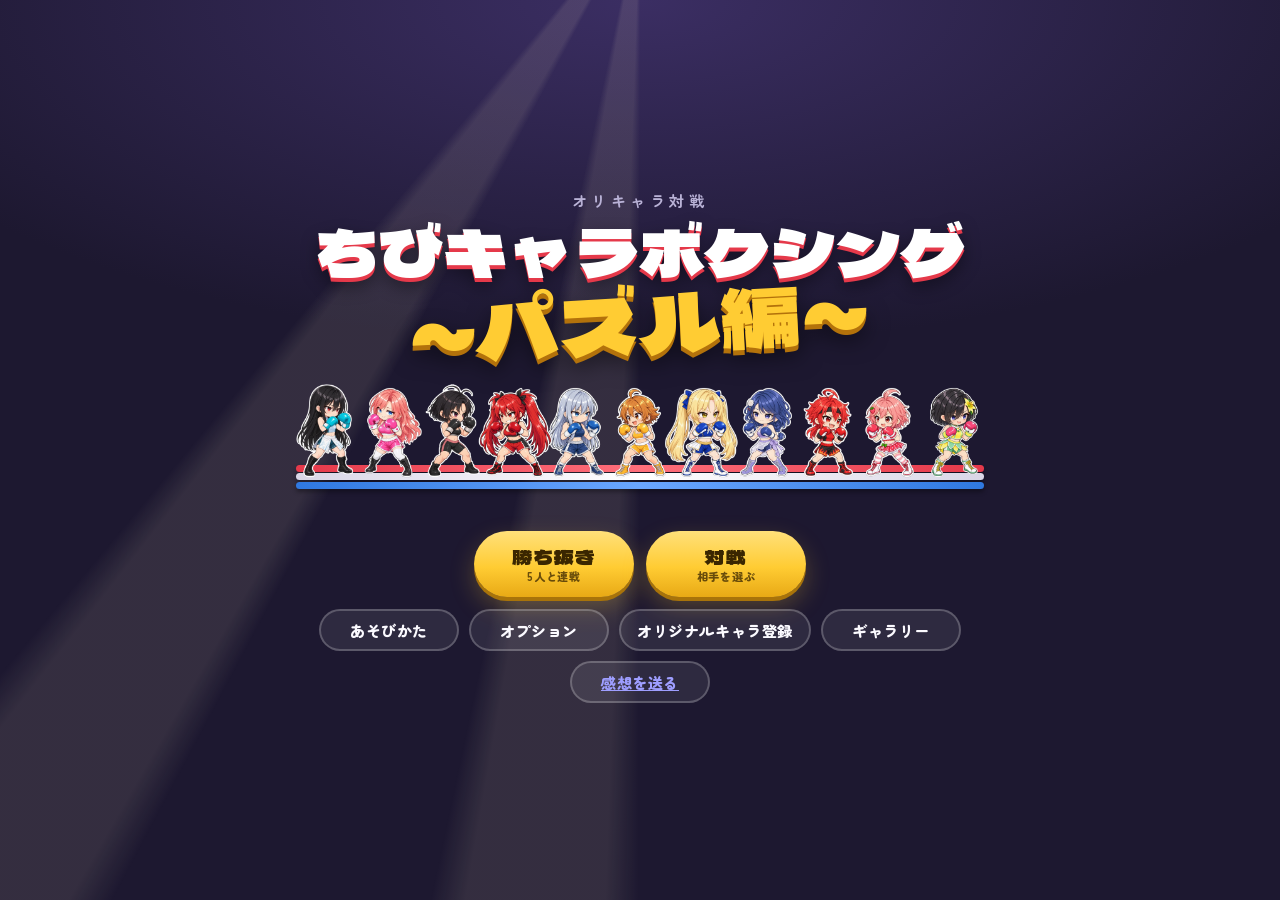
<file: index.html>
<!doctype html>
<html lang="ja">
<head>
  <meta charset="utf-8">
  <meta name="viewport" content="width=device-width, initial-scale=1, viewport-fit=cover">
  <title>ちびキャラボクシング～パズル編～</title>
  <meta name="theme-color" content="#1d1830">
  <link rel="preconnect" href="https://fonts.googleapis.com">
  <link rel="preconnect" href="https://fonts.gstatic.com" crossorigin>
  <link rel="stylesheet" href="https://fonts.googleapis.com/css2?family=Dela+Gothic+One&family=Zen+Maru+Gothic:wght@500;700;900&display=swap">
  <link rel="stylesheet" href="css/style.css">
  <link rel="stylesheet" href="css/extensions.css">
</head>
<body data-screen="title">
<p id="test-save-note" class="test-save-note" hidden>検証用の保存領域で実行中です。通常のセーブには保存しません。</p>

<!-- タイトル -->
<section class="screen screen-title" id="screen-title">
  <div class="title-lights" aria-hidden="true"></div>
  <h1 class="logo"><span class="logo-sm">オリキャラ対戦</span><span class="logo-a">ちびキャラボクシング</span><span class="logo-b">～パズル編～</span></h1>
  <div class="title-apron">
    <div class="title-lineup" id="title-lineup"></div>
    <div class="ropes" aria-hidden="true"><i></i><i></i><i></i></div>
  </div>
  <div class="title-actions">
    <button class="btn btn-gong" id="btn-arcade" type="button">勝ち抜き<small>5人と連戦</small></button>
    <button class="btn btn-gong" id="btn-play" type="button">対戦<small>相手を選ぶ</small></button>
    <div class="title-sub">
      <button class="btn btn-ghost" type="button" data-open-howto>あそびかた</button>
      <button class="btn btn-ghost" type="button" data-open-options>オプション</button>
      <button class="btn btn-ghost" type="button" data-open-custom>オリジナルキャラ登録</button>
      <button class="btn btn-ghost" id="btn-gallery" type="button">ギャラリー</button>
      <a class="btn btn-ghost" href="feedback.html">感想を送る</a>
    </div>
  </div>
</section>

<!-- キャラ選択 -->
<section class="screen screen-select" id="screen-select" hidden>
  <header class="select-head">
    <button class="btn-icon" id="btn-back-title" type="button" aria-label="タイトルへ戻る">←</button>
    <h2 id="select-title">対戦カード</h2>
    <button class="btn btn-ghost btn-sm" type="button" data-open-howto>あそびかた</button>
  </header>
  <div class="matchup">
    <button class="slot slot-p" id="slot-p" data-slot="p" type="button"><span class="slot-label">赤コーナー・あなた</span><span class="slot-face"></span></button>
    <span class="vs">VS</span>
    <button class="slot slot-e" id="slot-e" data-slot="e" type="button"><span class="slot-label">青コーナー・相手</span><span class="slot-face"></span></button>
  </div>
  <p class="select-hint" id="select-hint" aria-live="polite"></p>
  <p class="pov-hint" id="arcade-hint" hidden>勝ち抜き：5人と続けて戦います。前座のモブ2人のあと、名前のあるキャラ3人が相手。負けてもコンティニューで同じ相手とやり直せます。</p>
  <p class="pov-hint" id="pov-hint" hidden>1人称：相手がこちらを向いて殴ってきます。正面の絵がまだないキャラは、横向きの絵で代用します。視点は「オプション」で切り替えられます。</p>
  <div class="char-grid" id="char-grid"></div>
  <button class="btn btn-ghost btn-sm" type="button" data-open-custom>オリジナルキャラを追加・編集</button>
  <div class="select-foot">
    <button class="btn btn-ghost btn-sm" id="btn-random" type="button">相手はおまかせ</button>
    <button class="btn btn-ghost btn-sm btn-opt" type="button" data-open-options>オプション<small id="opt-summary"></small></button>
    <fieldset class="diff">
      <legend>相手の強さ</legend>
      <label><input type="radio" name="diff" value="easy"><span>やさしい</span></label>
      <label><input type="radio" name="diff" value="normal"><span>ふつう</span></label>
      <label><input type="radio" name="diff" value="hard"><span>つよい</span></label>
    </fieldset>
    <button class="btn btn-gong" id="btn-gong" type="button">ゴング！</button>
  </div>
</section>

<!-- ギャラリー（勝ち抜きをそのキャラで5人抜きすると、そのキャラの試合のポーズが見られる） -->
<section class="screen screen-gallery" id="screen-gallery" hidden>
  <header class="select-head">
    <button class="btn-icon" id="btn-gallery-back" type="button" aria-label="タイトルへ戻る">←</button>
    <h2>ギャラリー</h2>
  </header>
  <p class="gallery-note">勝ち抜きを、そのキャラで5人抜きすると、そのキャラの試合のポーズが見られるようになります。</p>
  <div class="gallery-chars" id="gallery-chars"></div>
  <p class="gallery-empty" id="gallery-empty">まだ見られるキャラがいません。まずは勝ち抜きで5人抜きをめざしましょう。</p>
  <h3 class="gallery-name" id="gallery-name"></h3>
  <div class="gallery-poses" id="gallery-poses" hidden></div>
</section>

<!-- 試合前。ここでは戦闘のtimer・盤面入力を開始しない。 -->
<section class="screen screen-dialogue" id="screen-dialogue" hidden tabindex="-1" aria-label="試合前の掛け合い">
  <header class="select-head"><h2>試合前のひととき</h2><button class="btn btn-ghost btn-sm" data-dialogue-skip type="button">スキップ</button></header>
  <div class="dialogue-stage">
    <figure data-dialogue-side="p"><img alt="" draggable="false"><figcaption></figcaption></figure>
    <span class="vs" aria-hidden="true">VS</span>
    <figure data-dialogue-side="e"><img alt="" draggable="false"><figcaption></figcaption></figure>
  </div>
  <div class="dialogue-text" aria-live="polite"><b class="dialogue-speaker"></b><p class="dialogue-line"></p></div>
  <div class="dialogue-controls"><span class="dialogue-page"></span><small>本文クリック／Enter／Spaceで次へ</small><button class="btn btn-gong btn-sm" data-dialogue-next type="button">次へ</button></div>
</section>

<!-- 試合 -->
<section class="screen screen-fight" id="screen-fight" hidden>
  <div class="fight-main">
    <header class="hud">
      <div class="hud-side hud-p" id="hud-p">
        <div class="hud-name"><b class="nm"></b><span class="st"></span></div>
        <div class="hp"><div class="hp-trail"></div><div class="hp-fill"></div></div>
        <div class="downs" aria-label="ダウン回数"><i></i><i></i><i></i></div>
      </div>
      <div class="hud-mid"><div class="round" id="hud-round">R1</div><div class="clock" id="hud-clock">1:00</div><button class="btn-pause" id="btn-pause" type="button" aria-label="一時停止"><svg viewBox="0 0 24 24" aria-hidden="true"><rect x="6" y="5" width="4" height="14" rx="1.5"/><rect x="14" y="5" width="4" height="14" rx="1.5"/></svg></button></div>
      <div class="hud-side hud-e" id="hud-e">
        <div class="hud-name"><b class="nm"></b><span class="st"></span></div>
        <div class="hp"><div class="hp-trail"></div><div class="hp-fill"></div></div>
        <div class="downs" aria-label="ダウン回数"><i></i><i></i><i></i></div>
      </div>
    </header>

    <div class="ring" id="ring">
      <div class="ring-crowd" aria-hidden="true"></div>
      <div class="ring-floor" aria-hidden="true"></div>
      <div class="ring-post post-l" aria-hidden="true"></div>
      <div class="ring-post post-r" aria-hidden="true"></div>
      <div class="ropes ring-ropes" aria-hidden="true"><i></i><i></i><i></i></div>
      <div class="fighter fighter-p" id="f-p"><div class="fighter-body"><img alt="" draggable="false"></div></div>
      <div class="fighter fighter-e" id="f-e"><div class="fighter-body"><img alt="" draggable="false"></div></div>
      <div class="tele" id="tele" hidden>
        <svg class="tele-timer" viewBox="0 0 40 40" aria-hidden="true"><circle cx="20" cy="20" r="17" pathLength="100"/></svg>
        <div class="tele-token token"></div>
        <div class="tele-num"></div>
      </div>
      <div class="pov-gloves" id="pov-gloves" hidden aria-hidden="true"><div class="glove glove-l"></div><div class="glove glove-r"></div></div>
      <p class="pov-note" id="pov-note" hidden>正面の絵がまだないので、横向きの絵で代用しています</p>
      <div class="stopfx" id="stopfx" hidden aria-hidden="true"></div>
      <div class="bubble bubble-p" id="bubble-p" hidden></div>
      <div class="bubble bubble-e" id="bubble-e" hidden></div>
      <div class="fx" id="fx" aria-hidden="true"></div>
      <div class="count" id="count" hidden></div>
      <div class="cutin" id="cutin" hidden aria-live="assertive">
        <div class="cutin-band"><img alt="" draggable="false"><p class="cutin-text"><small class="cutin-who"></small><b class="cutin-name"></b></p></div>
      </div>
      <div class="banner" id="banner" aria-live="assertive"></div>
    </div>
  </div>

  <div class="fight-side">
    <div class="strip-wrap">
      <div class="strip" id="strip" aria-live="polite"></div>
      <button class="skill" id="btn-skill" type="button" disabled aria-label="スキルを使う">
        <span class="sk-fill" aria-hidden="true"></span>
        <span class="sk-label">スキル</span><span class="sk-name"></span><span class="sk-state"></span>
      </button>
    </div>
    <div class="board" id="board">
      <div class="board-tokens"></div>
      <svg class="board-line" aria-hidden="true"></svg>
      <div class="board-count" hidden></div>
    </div>
    <div class="interval" id="interval" hidden aria-live="polite">
      <h3 class="iv-title">インターバル</h3>
      <p class="iv-round"></p>
      <table class="result-table iv-table"></table>
      <p class="iv-lead"></p>
      <p class="iv-tip"></p>
      <button class="btn btn-gong btn-sm iv-next" type="button">次のラウンドへ<small class="iv-sec"></small></button>
    </div>
  </div>
</section>

<!-- あそびかた -->
<dialog class="dlg" id="dlg-howto" aria-labelledby="howto-title">
  <h2 id="howto-title">あそびかた</h2>
  <ol class="howto">
    <li><span class="howto-ic">1</span><div><b>なぞって攻撃</b><p>同じパンチのアイコンを指（マウス）でなぞって、<b>3つ以上</b>つなぐと攻撃。斜めにもつながる。長くつなぐほど強い。★はどのアイコンの代わりにもなる。</p></div></li>
    <li><span class="howto-ic">2</span><div><b>予告をガード</b><p>相手の頭の上に「パンチ×数」が出たら、時間内に<b>同じアイコンをその数だけ</b>消すとガード。何回に分けて消してもいい。</p></div></li>
    <li><span class="howto-ic">3</span><div><b>2倍でカウンター</b><p>必要な数の<b>2倍</b>まで消すと、その場でカウンター。足りないと被弾するけど、消した分だけダメージは減る。</p></div></li>
    <li><span class="howto-ic">4</span><div><b>得意・苦手とスキル</b><p>キャラごとに<b>得意パンチ</b>（打つと強い）と<b>苦手パンチ</b>（打たれると痛い）がある。得意パンチを消すとスキルのゲージがたまり（椿・チコはカウンターとガード）、満タンで盤面の上の「スキル」ボタンを押すと発動。オプションで「自動」にすると、満タンになったら勝手に発動する。</p></div></li>
    <li><span class="howto-ic">5</span><div><b>ダウンと判定</b><p>体力が0でダウン。カウント中に決められた数を消せば立ち上がれる。3ダウンでTKO。ラウンドの間はインターバル（体力が少し回復）。3ラウンド終わったら与えたダメージで判定。</p></div></li>
  </ol>
  <p class="howto-note">キャラごとの得意・苦手パンチとスキルは、選択画面のカードに書いてあります。「勝ち抜き」は5人と続けて戦うモードで、負けてもコンティニューできます。視点（3人称・1人称）とスキルの自動発動は「オプション」で切り替えられます。</p>
  <button class="btn btn-gong btn-sm" type="button" data-close>わかった</button>
</dialog>

<dialog class="dlg" id="dlg-pause" aria-labelledby="pause-title">
  <h2 id="pause-title">一時停止中</h2>
  <div class="dlg-actions">
    <button class="btn btn-gong btn-sm" id="btn-resume" type="button">つづける</button>
    <button class="btn btn-ghost btn-sm" type="button" data-sound aria-pressed="true"><span>音オン</span></button>
    <button class="btn btn-ghost btn-sm" type="button" data-open-options>オプション</button>
    <button class="btn btn-ghost btn-sm" id="btn-quit" type="button">試合をやめる</button>
  </div>
</dialog>

<dialog class="dlg dlg-options" id="dlg-options" aria-labelledby="options-title">
  <h2 id="options-title">オプション</h2>
  <div class="opts">
    <fieldset class="diff opt">
      <legend>視点</legend>
      <label><input type="radio" name="view" value="side"><span>3人称<small>横から見る</small></span></label>
      <label><input type="radio" name="view" value="pov"><span>1人称<small>相手が正面</small></span></label>
    </fieldset>
    <fieldset class="diff opt">
      <legend>スキル（必殺技）の発動</legend>
      <label><input type="radio" name="skillmode" value="manual"><span>ボタンで<small>自分で押す</small></span></label>
      <label><input type="radio" name="skillmode" value="auto"><span>自動<small>満タンで発動</small></span></label>
    </fieldset>
    <fieldset class="opt-volume">
      <legend>音量</legend>
      <label><span>曲</span><input type="range" id="opt-vol-bgm" min="0" max="100" step="5"><output id="opt-vol-bgm-out"></output></label>
      <label><span>効果音</span><input type="range" id="opt-vol-se" min="0" max="100" step="5"><output id="opt-vol-se-out"></output></label>
      <small>音オン／オフのボタンは、曲と効果音の両方に効きます。</small>
    </fieldset>
  </div>
  <p class="opt-note" id="opt-note" hidden>視点は次の試合から変わります（スキルの発動はすぐ切り替わります）</p>
  <div class="dlg-actions"><button class="btn btn-gong btn-sm" type="button" data-close>OK</button></div>
</dialog>

<dialog class="dlg dlg-gallery" id="dlg-gallery" aria-label="ギャラリーの絵">
  <figure class="gallery-view"><img alt="" draggable="false"><figcaption></figcaption></figure>
  <div class="dlg-actions">
    <button class="btn btn-ghost btn-sm" data-gallery-prev type="button">← 前</button>
    <button class="btn btn-ghost btn-sm" data-gallery-next type="button">次 →</button>
    <button class="btn btn-gong btn-sm" data-gallery-close type="button">閉じる</button>
  </div>
</dialog>

<dialog class="dlg dlg-result" id="dlg-result" aria-labelledby="result-title">
  <figure class="result-fig" id="result-fig-e"><img alt=""><figcaption></figcaption></figure>
  <figure class="result-fig" id="result-fig-p"><img alt=""><figcaption></figcaption></figure>
  <h2 id="result-title"></h2>
  <p class="result-sub" id="result-sub"></p>
  <p class="result-arcade" id="result-arcade" hidden></p>
  <p class="result-unlock" id="result-unlock" hidden></p>
  <table class="result-table" id="result-table"></table>
  <div class="dlg-actions">
    <button class="btn btn-gong btn-sm" id="btn-again" type="button">もう一戦</button>
    <button class="btn btn-ghost btn-sm" id="btn-reselect" type="button">キャラを選びなおす</button>
  </div>
</dialog>

<dialog class="dlg dlg-ladder" id="dlg-ladder" aria-labelledby="ladder-name">
  <p class="ladder-stage" id="ladder-stage"></p>
  <div class="ladder-vs"><img id="ladder-p" alt=""><span>VS</span><img id="ladder-e" alt="" class="is-flip"></div>
  <h2 id="ladder-name"></h2>
  <ol class="ladder-list" id="ladder-list" aria-label="勝ち抜きの相手"></ol>
  <div class="dlg-actions">
    <button class="btn btn-gong btn-sm" id="btn-ladder-go" type="button">ゴング！</button>
    <button class="btn btn-ghost btn-sm" id="btn-ladder-quit" type="button">やめる</button>
  </div>
</dialog>

<dialog class="dlg dlg-custom" id="dlg-custom" aria-labelledby="custom-title">
  <header class="custom-head"><h2 id="custom-title">オリジナルキャラ登録</h2><button id="custom-close" class="btn btn-ghost btn-sm" type="button">閉じる</button></header>
  <p>自分用のキャラを20人まで追加できます。既存の6人・モブの設定と画像は変更しません。</p>
  <p id="custom-status" class="custom-status" role="status" aria-live="polite"></p>
  <div class="custom-tools"><label>編集するキャラ<select id="custom-pick"></select></label><button id="custom-new" class="btn btn-ghost btn-sm" type="button">新しく作る</button></div>
  <form id="custom-form">
    <fieldset class="custom-fields"><legend>名前とカラー</legend>
      <label>名前（必須・40文字まで）<input name="name" maxlength="40" required></label>
      <label>表示名（任意・30文字まで）<input name="nick" maxlength="30" placeholder="空欄なら名前を表示"></label>
      <label>キャラカラー<input name="theme" type="color" value="#53b7d4"></label>
    </fieldset>
    <fieldset class="custom-fields"><legend>能力とスキル</legend>
      <p class="custom-wide custom-points" id="custom-points" role="status">能力ポイント 0 ／ 10</p>
      <p class="custom-wide">能力は合計10点まで。最大体力+10、攻撃倍率+0.05、CPU攻撃間隔−0.05ごとに1点です（端数は切り上げ）。初期値より弱くしても点数は戻りません。</p>
      <label>最大体力：60〜160（初期100）<input name="hp" type="number" min="60" max="160" step="1" required></label>
      <label>攻撃倍率：0.5〜1.5（初期1）<input name="power" type="number" min="0.5" max="1.5" step="0.05" required></label>
      <label>CPU攻撃間隔：0.65〜1.5（初期1・小さいほど速い）<input name="interval" type="number" min="0.65" max="1.5" step="0.05" required></label>
      <label>得意パンチ（初期ジャブ）<select name="fav"></select></label><label>苦手パンチ（初期ボディ）<select name="weak"></select></label>
      <label class="custom-wide">スキル効果（初期：得意パンチ強化）<select name="skillType"></select></label>
      <label>スキル名（40文字まで）<input name="skillName" maxlength="40"></label>
      <p class="custom-wide">スキルは自分で操作するときに使用。得意パンチ強化・つなぎ短縮は得意パンチ消去、カウンター強化はガード／カウンターでゲージがたまります。</p>
    </fieldset>
    <fieldset class="custom-fields"><legend>試合前のひとこと</legend>
      <label class="custom-wide">汎用のセリフ（240文字まで・空欄可）<textarea name="intro" maxlength="240" rows="3" placeholder="例：よろしくお願いします。"></textarea></label>
      <label>このセリフの表情<select name="introExpression"></select></label>
      <p class="custom-wide">このキャラが話すひとことです。左右が入れ替わっても同じ本人が話します。</p>
    </fieldset>
        <fieldset><legend>画像スロット</legend>
      <div class="custom-doll-prompt">
        <p>灰色のポーズ人形から自分のキャラを作る場合は、人形の画像とこのプロンプトをAI（ChatGPTなど）に一緒に渡してください。「キャラクター：」の後ろを自分のキャラの説明に書き換えて使います。</p>
        <label class="custom-wide">人形用プロンプト<textarea id="doll-prompt" rows="12">添付した灰色の人形の画像のポーズと構図をそのまま使って、次のキャラクターのイラストを作ってください。

キャラクター：（ここに自分のキャラの見た目を書いてください。例：黒髪ツインテール、赤い目、青いスポーツウェア、赤いボクシンググローブの元気な女の子）

条件：
・ポーズ、体の向き、カメラの角度は人形とまったく同じにしてください
・ちびキャラ（2.5頭身くらい）のアニメ風イラストにしてください
・ボクシンググローブは着けたままにしてください（外さないでください）
・脚は自然な立ち姿にしてください（脚を開きすぎたり、ガニ股になったりしないようにしてください）
・背景は単色（白または薄いグレー）にしてください
・文字やロゴは入れないでください</textarea></label>
        <div class="custom-tools"><button id="doll-prompt-copy" class="btn btn-ghost btn-sm" type="button">プロンプトをコピー</button><span id="doll-prompt-done" role="status" aria-live="polite"></span></div>
      </div>

      <div class="custom-prompt-setup">
        <p><strong>ポーズ別プロンプトの作り方</strong>（下の各ポーズのコピーボタンが出す文章が切り替わります）</p>
        <label><input type="radio" name="prompt-mode" value="text" checked> 見た目を文章で書く</label>
        <label><input type="radio" name="prompt-mode" value="ref"> 手持ちのキャラ絵を使う（AIに渡す順番：1枚目＝キャラ絵、2枚目＝人形の絵）</label>
        <label class="custom-wide" id="char-desc-wrap">あなたのキャラの見た目（ここに書くと、上の人形用プロンプトと下のポーズ別プロンプトすべてに反映されます）<textarea id="custom-char-desc" rows="3" placeholder="例：黒髪ツインテール、赤い目、青いスポーツウェア、赤いボクシンググローブの元気な女の子"></textarea></label>
        <p id="char-desc-note" hidden>手持ちのキャラ絵を使う場合は、見た目の記入は不要です。人形の絵は各ポーズの人形をクリックするとコピーできます。</p>
        <p>※等身までちびキャラに寄せたい場合は、ChatGPTでの生成がおすすめです（AIによっては、キャラ絵の等身がそのまま出ることがあります）。</p>
      </div>

      <p>必須は横向きの「構え」1枚だけです（簡易版はこれだけで遊べます）。他の枠はすべて任意で、埋めた分だけ各場面で使われます。</p>
      <p>PNG・JPEG・WebP／1枚3MiB以下／縦横64〜2048px。透過PNG・WebP推奨。保存量は全キャラ合計32MiBまで。</p>
      <p>横向きは右向きの全身を基本に、1000×600の同じ位置・頭サイズで揃えると安定します。各スロットで元絵の向きも選べます。正面は1人称の相手用、表情は掛け合い用です。</p>
      <p>不足分は同じキャラの構え・通常表情、最後に共通シルエットで代用します。大の字ダウン（KO結果用）は正方形、コーナーはポストを含めても人物の大きさを維持してください。</p>
      <div id="custom-images"></div>
    </fieldset>
    <div class="custom-save"><button class="btn btn-gong btn-sm" type="submit">保存して登録</button><button id="custom-delete" class="btn btn-ghost btn-sm" type="button">このキャラを削除</button></div>
  </form>
  <fieldset class="custom-backup"><legend>画像込みバックアップ</legend>
    <p>保存先はこのブラウザ・起動場所ごとに異なります。ブラウザデータ削除や別PCへの移動に備え、JSONを書き出してください。読み込みは追加方式で、同じIDも別キャラとして残します。</p>
    <div class="custom-tools"><button id="custom-export" class="btn btn-ghost btn-sm" type="button">全キャラを書き出す</button><label>バックアップを追加読み込み<input id="custom-import" type="file" accept=".json,application/json"></label><button id="custom-restore" class="btn btn-ghost btn-sm" type="button">直前の変更を戻す</button></div>
  </fieldset>
</dialog>

<script src="js/data.js"></script>
<script src="js/pov_manifest.js"></script>
<script src="js/mob_manifest.js"></script>
<script src="js/rest_manifest.js"></script>
<script src="js/body_down_manifest.js"></script>
<script src="js/special_manifest.js"></script>
<script src="js/custom.js"></script>
<script src="assets/dolls.js"></script>
<script src="js/appearance.js"></script>
<script src="js/dialogue_data.js"></script>
<script>
if (new URLSearchParams(window.location.search).get('dev') === '1') {
  // 既存devパネルの適用より前に、空欄保存で戻す正本の値を確保する。
  CBP.DEV_OVERRIDE_ORIGINALS = Object.fromEntries([...CBP.CHARS, ...CBP.MOBS].map(c => [c.id,
    { skillName: c.skill?.name, lines: JSON.parse(JSON.stringify(c.lines || {})) }]));
}
</script>
<script src="js/dev_dialogue.js"></script>
<script src="js/dev_overrides.js"></script>
<script src="js/dialogue.js"></script>
<script src="js/gallery.js"></script>
<script src="js/custom_ui.js"></script>
<script src="js/sound_manifest.js"></script>
<script src="js/audio.js"></script>
<script src="js/board.js"></script>
<script src="js/gloves.js"></script>
<script src="js/fight.js"></script>
<script src="js/main.js"></script>
</body>
</html>
</file>
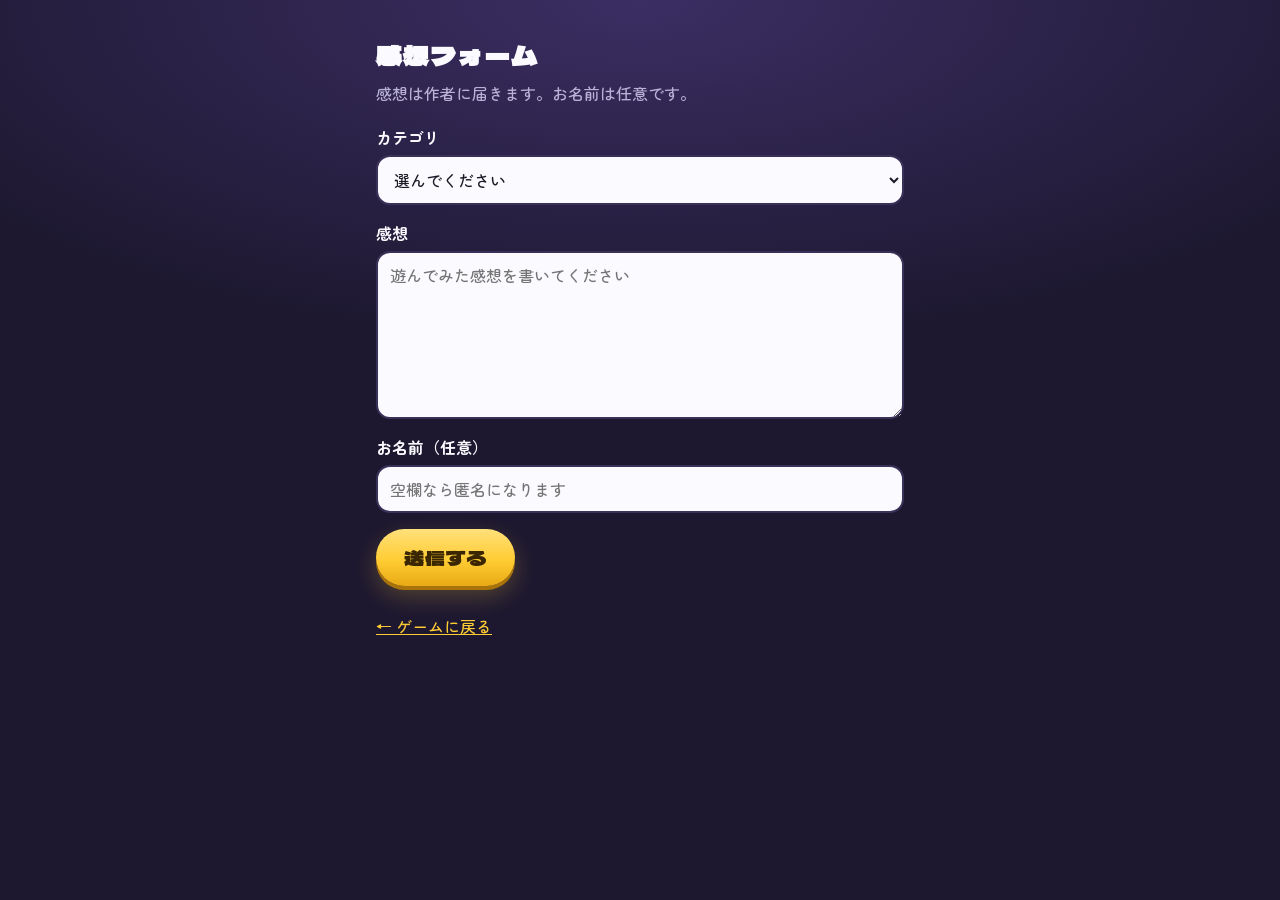
<file: feedback.html>
<!doctype html>
<html lang="ja">
<head>
  <meta charset="utf-8">
  <meta name="viewport" content="width=device-width, initial-scale=1, viewport-fit=cover">
  <title>感想フォーム | ちびキャラボクシング～パズル編～</title>
  <meta name="theme-color" content="#1d1830">
  <link rel="preconnect" href="https://fonts.googleapis.com">
  <link rel="preconnect" href="https://fonts.gstatic.com" crossorigin>
  <link rel="stylesheet" href="https://fonts.googleapis.com/css2?family=Dela+Gothic+One&family=Zen+Maru+Gothic:wght@500;700;900&display=swap">
  <link rel="stylesheet" href="css/style.css">
  <link rel="stylesheet" href="css/feedback.css">
</head>
<body>
<main class="screen feedback-screen">
  <h1 class="feedback-title">感想フォーム</h1>
  <p class="feedback-intro">感想は作者に届きます。お名前は任意です。</p>
  <form class="feedback-form" method="POST" action="https://formsubmit.co/khione-hion@muse.ai">
    <input type="hidden" name="_subject" value="ちびパズル感想">
    <input type="hidden" name="_next" value="https://ark3110-spec.github.io/chibi-boxing-puzzle/thanks.html">
    <input type="text" name="_honey" class="feedback-honey" tabindex="-1" autocomplete="off" aria-hidden="true">
    <label class="feedback-field">カテゴリ
      <select name="カテゴリ" required>
        <option value="">選んでください</option>
        <option value="たのしかった・よかった">たのしかった・よかった</option>
        <option value="ここが気になった">ここが気になった</option>
        <option value="その他">その他</option>
      </select>
    </label>
    <label class="feedback-field">感想
      <textarea name="感想" rows="6" required placeholder="遊んでみた感想を書いてください"></textarea>
    </label>
    <label class="feedback-field">お名前（任意）
      <input type="text" name="名前" placeholder="空欄なら匿名になります">
    </label>
    <button class="btn btn-gong feedback-submit" type="submit">送信する</button>
  </form>
  <p class="feedback-back"><a href="index.html">← ゲームに戻る</a></p>
</main>
</body>
</html>
</file>
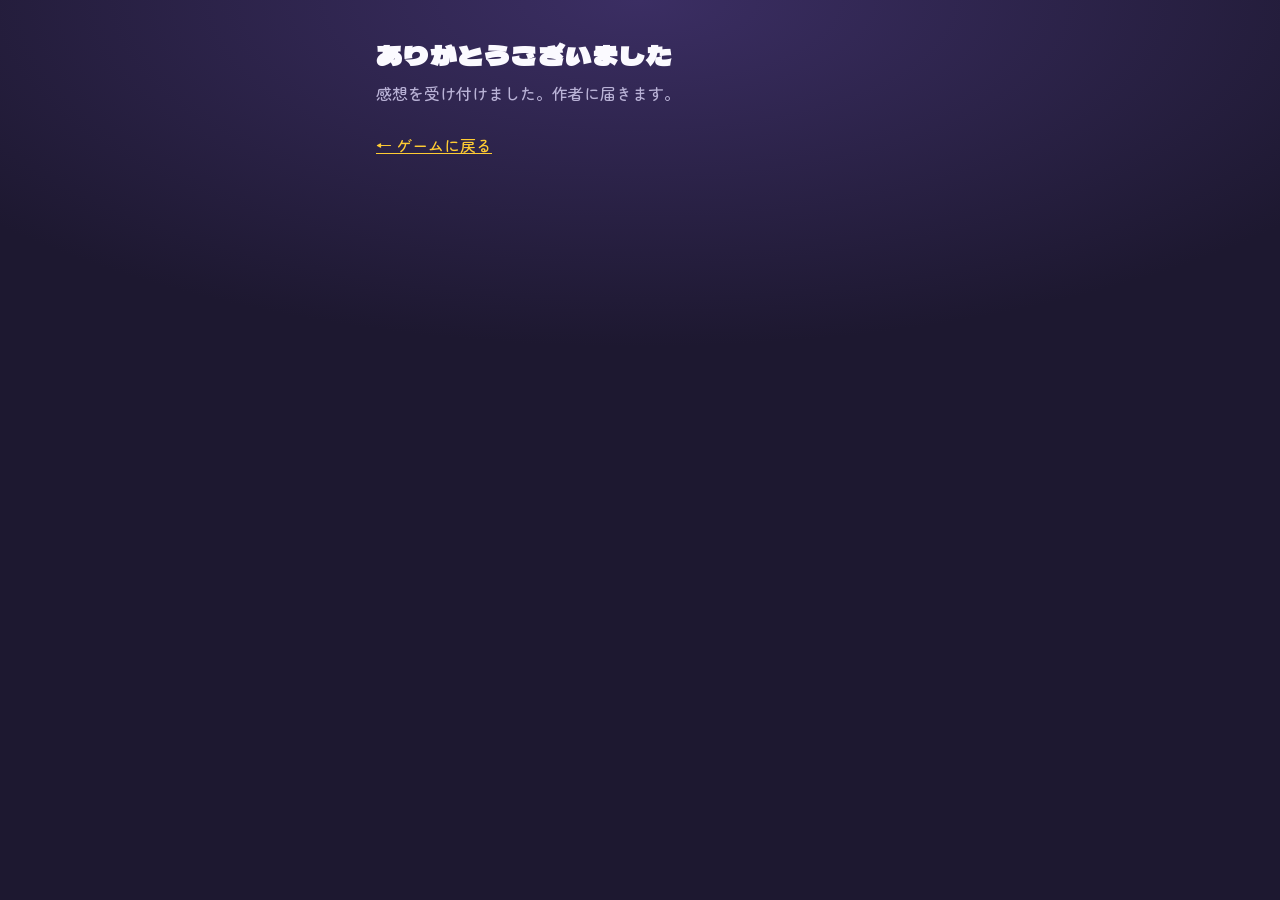
<file: thanks.html>
<!doctype html>
<html lang="ja">
<head>
  <meta charset="utf-8">
  <meta name="viewport" content="width=device-width, initial-scale=1, viewport-fit=cover">
  <title>送信ありがとうございました | ちびキャラボクシング～パズル編～</title>
  <meta name="theme-color" content="#1d1830">
  <link rel="preconnect" href="https://fonts.googleapis.com">
  <link rel="preconnect" href="https://fonts.gstatic.com" crossorigin>
  <link rel="stylesheet" href="https://fonts.googleapis.com/css2?family=Dela+Gothic+One&family=Zen+Maru+Gothic:wght@500;700;900&display=swap">
  <link rel="stylesheet" href="css/style.css">
  <link rel="stylesheet" href="css/feedback.css">
</head>
<body>
<main class="screen feedback-screen">
  <h1 class="feedback-title">ありがとうございました</h1>
  <p class="feedback-intro">感想を受け付けました。作者に届きます。</p>
  <p class="feedback-back"><a href="index.html">← ゲームに戻る</a></p>
</main>
</body>
</html>
</file>
<file: css/style.css>
/* ちびキャラボクシング～パズル編～
 * 色は意味で使う：赤＝自分のコーナー、青＝相手のコーナー、金＝カウンター/ゴング。
 * パンチの5色はアイコン専用（data.js）。 */
:root {
  --night: #1d1830;
  --night-2: #2a2344;
  --night-3: #3a3159;
  --canvas: #ece8f4;
  --ink: #1c1a26;
  --paper: #fbfaff;
  --red: #e5394a;
  --blue: #2f78e0;
  --gold: #ffcc33;
  --hp: #ffd84a;
  --danger: #ff5a4f;
  --muted: #b9b2d6;
  --display: "Dela Gothic One", "Hiragino Sans", "Yu Gothic", "Meiryo", sans-serif;
  --body: "Zen Maru Gothic", "Hiragino Maru Gothic ProN", "Hiragino Sans", "Yu Gothic", "Meiryo", sans-serif;
  --radius: 14px;
  color-scheme: dark;
}

* { box-sizing: border-box; }
html, body { margin: 0; height: 100%; }
body {
  background: radial-gradient(120% 70% at 50% 0%, #3b2e63 0%, var(--night) 55%) fixed, var(--night);
  color: var(--paper);
  font-family: var(--body);
  font-weight: 500;
  -webkit-tap-highlight-color: transparent;
  overscroll-behavior: none;
}
[hidden] { display: none !important; }
/* 登録画像は縦横比を保ち、既存の試合配置に収める。 */
.fighter img, .card-img img, .slot-img img { object-fit: contain; }
img { -webkit-user-drag: none; user-select: none; }
button { font: inherit; color: inherit; }
:focus-visible { outline: 3px solid var(--gold); outline-offset: 3px; }

.screen { min-height: 100svh; margin: 0 auto; padding: max(12px, env(safe-area-inset-top)) 16px max(16px, env(safe-area-inset-bottom)); }

/* ---------- ボタン ---------- */
.btn {
  border: 0; border-radius: 999px; cursor: pointer; padding: 14px 28px;
  font-weight: 900; font-size: 1.05rem; letter-spacing: .04em;
  transition: transform .12s ease, filter .12s ease;
}
.btn:active { transform: translateY(2px) scale(.98); }
.btn-gong {
  background: linear-gradient(180deg, #ffe07a, var(--gold) 55%, #e8a915);
  color: #3a2600; box-shadow: 0 4px 0 #a8730a, 0 10px 24px rgba(255, 204, 51, .25);
  font-family: var(--display); font-weight: 400; font-size: 1.25rem;
}
.btn-gong:hover { filter: brightness(1.06); }
.btn-ghost { background: rgba(255, 255, 255, .08); box-shadow: inset 0 0 0 2px rgba(255, 255, 255, .22); }
.btn-ghost:hover { background: rgba(255, 255, 255, .14); }
.btn-sm { padding: 10px 18px; font-size: .95rem; }
.btn-gong.btn-sm { font-size: 1.05rem; }
.btn-icon { width: 44px; height: 44px; border-radius: 50%; border: 0; cursor: pointer; background: rgba(255, 255, 255, .1); font-size: 1.2rem; }

/* ロープ（タイトルとリングで共通） */
.ropes { position: absolute; left: 0; right: 0; display: grid; gap: 7%; pointer-events: none; }
.ropes i { display: block; height: 7px; border-radius: 4px; box-shadow: 0 3px 4px rgba(0, 0, 0, .35); }
.ropes i:nth-child(1) { background: linear-gradient(90deg, var(--red), #ff6f7b 50%, var(--red)); }
.ropes i:nth-child(2) { background: linear-gradient(90deg, #d9d6e6, #fff 50%, #d9d6e6); }
.ropes i:nth-child(3) { background: linear-gradient(90deg, var(--blue), #6aa6ff 50%, var(--blue)); }

/* ================= タイトル ================= */
.screen-title { max-width: 720px; display: flex; flex-direction: column; align-items: center; justify-content: center; gap: 18px; position: relative; overflow: hidden; text-align: center; }
.title-lights { position: fixed; inset: 0; z-index: -1; background:
  conic-gradient(from 200deg at 50% -10%, transparent 0 8deg, rgba(255, 240, 200, .10) 10deg 18deg, transparent 20deg 340deg, rgba(255, 240, 200, .10) 342deg 350deg, transparent 352deg);
  pointer-events: none; }
.logo { margin: 0; display: grid; justify-items: center; line-height: 1; position: relative; }
.logo-sm { font-size: .95rem; letter-spacing: .3em; color: var(--muted); margin-bottom: 10px; font-weight: 700; }
.logo-a, .logo-b { font-family: var(--display); font-weight: 400; letter-spacing: .02em; white-space: nowrap; }
.logo-a { font-size: clamp(1.7rem, 8.6vw, 4rem); color: #fff; text-shadow: 0 4px 0 var(--red), 0 8px 18px rgba(0, 0, 0, .45); }
.logo-b { font-size: clamp(2.2rem, 11vw, 5rem); color: var(--gold); margin-top: -2px; text-shadow: 0 5px 0 #b3720b, 0 10px 22px rgba(0, 0, 0, .5); transform: rotate(-3deg); }
.title-apron { position: relative; width: 100%; margin-top: 6px; padding-bottom: 4%; }
.title-apron .ropes { bottom: 16%; }
/* 人数が増えても1列に並べる（2026-11-05：10人になって6列の決め打ちだと2段に折り返していた） */
.title-lineup { position: relative; z-index: 1; display: grid; grid-auto-flow: column; grid-auto-columns: minmax(0, 1fr); align-items: end; }
.title-lineup img { display: block; width: 250%; max-width: none; margin-left: -75%; height: auto; aspect-ratio: 1000 / 600;
  animation: bob 1.6s ease-in-out infinite; animation-delay: calc(var(--i) * -.27s); }
.title-lineup img.is-flip { scale: -1 1; }
.title-actions { display: flex; flex-wrap: wrap; gap: 12px; justify-content: center; margin-top: 8px; }
.title-actions .btn-gong { min-width: 160px; line-height: 1.15; }
.title-actions .btn-gong small { display: block; font-family: var(--body); font-weight: 900; font-size: .7rem; letter-spacing: .06em; opacity: .75; margin-top: 2px; }
.title-sub { flex-basis: 100%; display: flex; flex-wrap: wrap; gap: 10px; justify-content: center; }
.title-actions .btn-ghost { min-width: 140px; padding: 10px 18px; font-size: .95rem; }

@keyframes bob { 0%, 100% { translate: 0 0; } 50% { translate: 0 -3%; } }

/* ================= キャラ選択 ================= */
.screen-select { max-width: 1040px; display: flex; flex-direction: column; gap: 12px; }
.select-head { display: flex; align-items: center; gap: 12px; }
.select-head h2 { margin: 0; flex: 1; font-family: var(--display); font-weight: 400; font-size: 1.4rem; letter-spacing: .06em; }
.matchup { display: grid; grid-template-columns: 1fr auto 1fr; align-items: center; gap: 10px; }
.vs { font-family: var(--display); font-size: 1.6rem; color: var(--gold); }
.slot { border: 0; cursor: pointer; border-radius: var(--radius); padding: 10px; text-align: left; display: grid; gap: 6px;
  background: rgba(255, 255, 255, .05); box-shadow: inset 0 0 0 2px rgba(255, 255, 255, .1); transition: box-shadow .15s, background .15s; }
.slot-p { --c: var(--red); }
.slot-e { --c: var(--blue); }
.slot.is-active { background: color-mix(in srgb, var(--c) 18%, transparent); box-shadow: inset 0 0 0 3px var(--c); }
.slot-label { font-size: .78rem; font-weight: 900; color: var(--c); letter-spacing: .06em; filter: brightness(1.35); }
.slot-face { display: flex; align-items: center; gap: 8px; min-height: 64px; }
.slot-img { position: relative; width: 64px; height: 64px; border-radius: 12px; overflow: hidden; background: rgba(255, 255, 255, .08); flex: none; display: grid; place-items: center; }
.slot-img img { position: absolute; left: 50%; top: -4%; height: 190%; width: auto; max-width: none; aspect-ratio: 1000/600; translate: -50% 0; }
.slot-e .slot-img img { scale: -1 1; }
.slot-img.is-random { font-family: var(--display); font-size: 1.8rem; color: var(--muted); }
.slot-name { font-weight: 900; font-size: 1.05rem; line-height: 1.2; }
.select-hint { margin: 0; color: var(--muted); font-size: .9rem; min-height: 1.4em; }

.char-grid { display: grid; grid-template-columns: repeat(2, minmax(0, 1fr)); gap: 10px; }
@media (min-width: 760px) { .char-grid { grid-template-columns: repeat(3, minmax(0, 1fr)); } }
.card { position: relative; border: 0; cursor: pointer; text-align: left; padding: 0; border-radius: var(--radius); overflow: hidden;
  background: linear-gradient(180deg, color-mix(in srgb, var(--theme) 22%, var(--night-2)), var(--night-2) 60%);
  box-shadow: inset 0 0 0 2px rgba(255, 255, 255, .08); display: grid; grid-template-rows: auto 1fr; transition: transform .12s, box-shadow .15s; }
.card:hover { transform: translateY(-2px); box-shadow: inset 0 0 0 2px color-mix(in srgb, var(--theme) 70%, transparent); }
.card-img { display: block; aspect-ratio: 4 / 3; overflow: hidden; position: relative;
  background: radial-gradient(70% 60% at 50% 60%, color-mix(in srgb, var(--theme) 35%, transparent), transparent 70%); }
.card-img img { position: absolute; left: 50%; bottom: 0; height: 104%; width: auto; max-width: none; aspect-ratio: 1000/600; translate: -50% 0; }
.card-body { padding: 10px 12px 12px; display: grid; gap: 4px; align-content: start; }
.card-style { justify-self: start; font-size: .72rem; font-weight: 900; padding: 2px 8px; border-radius: 999px; background: var(--theme); color: #fff; text-shadow: 0 1px 1px rgba(0, 0, 0, .35); }
.card-name { font-weight: 900; font-size: 1.12rem; line-height: 1.25; display: grid; }
.card-name small { font-size: .72rem; color: var(--muted); font-weight: 700; }
.card-ability { font-size: .8rem; line-height: 1.55; color: #ddd8ef; }
.card-ability b { display: block; color: #fff; font-weight: 900; }
.card-ability small { display: block; margin-top: 2px; font-size: .7rem; color: var(--muted); }
.card-punch { display: flex; flex-wrap: wrap; gap: 4px 10px; font-size: .74rem; font-weight: 900; }
.card-punch .pc { display: inline-flex; align-items: center; gap: 4px; }
.card-punch .pc small { font-size: .66rem; color: var(--muted); }
.card-punch .mini { width: 20px; height: 20px; font-size: .66rem; -webkit-text-stroke-width: 2px; }
.card-badge { position: absolute; top: 8px; width: 34px; height: 34px; border-radius: 50%; display: none; place-items: center;
  font-family: var(--display); font-size: .95rem; color: #fff; box-shadow: 0 2px 6px rgba(0, 0, 0, .4); }
.card-badge-p { left: 8px; background: var(--red); }
.card-badge-e { right: 8px; background: var(--blue); }
.card.is-p .card-badge-p, .card.is-e .card-badge-e { display: grid; }
.card.is-p { box-shadow: inset 0 0 0 3px var(--red); }
.card.is-e { box-shadow: inset 0 0 0 3px var(--blue); }
.card.is-p.is-e { box-shadow: inset 0 0 0 3px var(--red), inset 0 0 0 6px var(--blue); }

.select-foot { display: flex; flex-wrap: wrap; gap: 12px; align-items: center; justify-content: space-between; padding: 6px 0 4px; position: sticky; bottom: 0;
  background: linear-gradient(180deg, transparent, var(--night) 30%); padding-top: 18px; }
.diff { border: 0; margin: 0; padding: 0; display: flex; gap: 4px; align-items: center; flex-wrap: wrap; }
.diff legend { float: left; font-size: .8rem; color: var(--muted); margin-right: 6px; font-weight: 700; }
.diff label { cursor: pointer; }
.diff input { position: absolute; opacity: 0; pointer-events: none; }
.diff span { display: inline-block; padding: 8px 12px; border-radius: 999px; background: rgba(255, 255, 255, .07); font-weight: 900; font-size: .88rem; }
.diff input:checked + span { background: var(--paper); color: var(--ink); }
.diff input:focus-visible + span { outline: 3px solid var(--gold); outline-offset: 2px; }
.select-foot .btn-gong { margin-left: auto; min-width: 160px; }
.btn-opt { line-height: 1.15; }
.btn-opt small { display: block; font-size: .68rem; font-weight: 700; color: var(--muted); margin-top: 1px; }

/* オプション */
.opts { display: grid; gap: 16px; }
.opt { gap: 8px; }
.opt legend { float: left; width: 100%; margin: 0 0 2px; font-size: .85rem; }
.opt label { flex: 1 1 0; }
.opt span { display: block; text-align: center; padding: 10px 12px; border-radius: 14px; font-size: 1rem; }
.opt span small { display: block; margin-top: 2px; font-size: .72rem; font-weight: 700; opacity: .75; }
.opt-note { margin: 12px 0 0; font-size: .82rem; color: #ffd9a8; line-height: 1.5; }
.dlg-options .dlg-actions { justify-content: flex-end; }

/* ================= 試合 ================= */
.screen-fight { --ring-h: clamp(160px, 27svh, 330px); max-width: 520px; padding-top: max(8px, env(safe-area-inset-top)); padding-bottom: max(8px, env(safe-area-inset-bottom)); display: grid; gap: 8px; align-content: start; user-select: none; -webkit-user-select: none; }
.fight-main, .fight-side { display: grid; gap: 8px; align-content: start; min-width: 0; }
.fight-side { position: relative; }

/* ラウンドの間のインターバル（盤面の上にかぶせる） */
.interval { position: absolute; inset: 0; z-index: 6; display: grid; align-content: center; justify-items: center; gap: 8px; padding: 18px 16px; text-align: center;
  border-radius: var(--radius); background: rgba(22, 16, 38, .95); box-shadow: inset 0 0 0 2px rgba(255, 255, 255, .1); animation: iv-in .3s ease-out; }
@keyframes iv-in { from { opacity: 0; translate: 0 12px; } }
.iv-title { margin: 0; font-family: var(--display); font-weight: 400; font-size: 1.7rem; color: var(--gold); letter-spacing: .06em; }
.iv-round { margin: 0; font-size: .85rem; color: var(--muted); font-weight: 700; }
.iv-table { max-width: 320px; }
.iv-table td small { font-family: var(--body); font-weight: 900; font-size: .72rem; color: #8ff0a8; margin-left: 4px; }
.iv-lead { margin: 2px 0 0; font-weight: 900; }
.iv-tip { margin: 0; max-width: 320px; font-size: .85rem; line-height: 1.6; color: #ddd8ef; background: rgba(255, 255, 255, .06); border-radius: 12px; padding: 8px 12px; text-align: left; }
.iv-tip::before { content: "ヒント　"; color: var(--gold); font-weight: 900; }
.iv-next { margin-top: 6px; min-width: 200px; line-height: 1.15; }
.iv-next small { display: block; font-family: var(--body); font-weight: 900; font-size: .72rem; opacity: .75; margin-top: 2px; }
.float-heal { color: #8ff0a8; }

/* HUD */
.hud { display: grid; grid-template-columns: 1fr auto 1fr; gap: 8px; align-items: center; }
.hud-side { display: grid; gap: 4px; min-width: 0; }
.hud-name { display: flex; align-items: baseline; gap: 6px; min-width: 0; }
.hud-name .nm { font-weight: 900; font-size: .98rem; white-space: nowrap; overflow: hidden; text-overflow: ellipsis; }
.hud-name .st { font-size: .68rem; color: var(--muted); white-space: nowrap; }
.hud-e .hud-name { flex-direction: row-reverse; }
@media (max-width: 480px) { .hud-name .st { display: none; } }
.hp { position: relative; height: 16px; border-radius: 4px; overflow: hidden; background: #15111f; box-shadow: inset 0 0 0 2px var(--corner); }
.hud-p { --corner: var(--red); }
.hud-e { --corner: var(--blue); }
.hp-fill, .hp-trail { position: absolute; top: 2px; bottom: 2px; left: 2px; max-width: calc(100% - 4px); border-radius: 2px; }
.hud-e .hp-fill, .hud-e .hp-trail { left: auto; right: 2px; }
.hp-trail { background: #fff; opacity: .65; transition: width .6s ease .35s; }
.hp-fill { background: linear-gradient(180deg, #fff2a8, var(--hp) 60%, #e8b31e); transition: width .12s ease-out; }
.hp::after { content: ""; position: absolute; inset: 0; background: repeating-linear-gradient(90deg, transparent 0 calc(10% - 1px), rgba(21, 17, 31, .55) calc(10% - 1px) 10%); pointer-events: none; }
.hud-side.is-danger .hp-fill { background: linear-gradient(180deg, #ffb0aa, var(--danger)); animation: danger .7s ease-in-out infinite alternate; }
@keyframes danger { to { filter: brightness(1.35); } }
.downs { display: flex; gap: 4px; }
.hud-e .downs { justify-content: flex-end; }
.downs i { width: 10px; height: 10px; border-radius: 50%; box-shadow: inset 0 0 0 2px rgba(255, 255, 255, .35); }
.downs i.is-on { background: var(--danger); box-shadow: none; }
.hud-mid { text-align: center; line-height: 1; }
.round { font-family: var(--display); font-size: .8rem; color: var(--gold); letter-spacing: .08em; }
.clock { font-family: var(--display); font-size: 1.6rem; font-variant-numeric: tabular-nums; margin-top: 2px; }
.clock.is-low { color: var(--danger); }

/* リング */
.ring { position: relative; height: var(--ring-h); border-radius: var(--radius); overflow: hidden;
  background: linear-gradient(180deg, #120e1f 0%, #2c2147 55%, #3b2d5d 100%); isolation: isolate; }
.ring-crowd { position: absolute; inset: 0 0 40% 0; background: radial-gradient(60% 90% at 50% 0%, rgba(255, 236, 190, .2), transparent 70%), radial-gradient(30% 50% at 15% 100%, rgba(229, 57, 74, .18), transparent 70%), radial-gradient(30% 50% at 85% 100%, rgba(47, 120, 224, .2), transparent 70%); }
.ring-floor { position: absolute; left: -10%; right: -10%; bottom: 0; height: 30%;
  background: linear-gradient(180deg, #d9d3e8, var(--canvas) 40%, #cfc8e2); clip-path: polygon(8% 0, 92% 0, 100% 100%, 0 100%); }
.ring-floor::after { content: ""; position: absolute; inset: 0; background: radial-gradient(40% 70% at 50% 40%, rgba(255, 255, 255, .7), transparent 70%); }
.ring-post { position: absolute; bottom: 22%; width: 12px; height: 58%; border-radius: 6px; z-index: 0; }
.post-l { left: 3%; background: linear-gradient(90deg, #a71e2c, var(--red), #a71e2c); }
.post-r { right: 3%; background: linear-gradient(90deg, #1b4fa0, var(--blue), #1b4fa0); }
.ring-ropes { bottom: 30%; left: 3%; right: 3%; gap: 9px; z-index: 0; }
.ring-ropes i { height: 5px; }

.fighter { position: absolute; bottom: 4%; height: 84%; aspect-ratio: 1000 / 600; translate: -50% 0; z-index: 2; pointer-events: none; }
.fighter-p { left: 31%; --dir: 1; }
.fighter-e { left: 69%; --dir: -1; z-index: 1; }
.fighter-body { width: 100%; height: 100%; animation: bob 1.4s ease-in-out infinite; }
.fighter-e .fighter-body { animation-delay: -.7s; }
.fighter img { width: 100%; height: 100%; display: block; scale: var(--flip, 1) 1; transform-origin: 50% 100%;
  filter: drop-shadow(0 6px 4px rgba(0, 0, 0, .35)); }
.fighter[data-pose="ko"] .fighter-body, .fighter[data-pose="koBody"] .fighter-body, .fighter[data-pose="win"] .fighter-body { animation: none; }
.fighter[data-pose="ko"] .fighter-body { translate: calc(var(--dir) * -12%) 0; scale: .8; transform-origin: 50% 100%; }
/* ボディダウン（うずくまり）は絵いっぱいに描かれているので、頭の大きさが構えとそろうよう縮める（2026-11-12） */
.fighter[data-pose="koBody"] .fighter-body { translate: calc(var(--dir) * -6%) 0; scale: .7; transform-origin: 50% 100%; }
.fighter.is-lunge img { animation: lunge .42s cubic-bezier(.2, .9, .3, 1); }
.fighter.is-hit img { animation: hit .45s ease-out; }
.fighter.is-block img { animation: block .4s ease-out; }
.fighter.is-windup img { animation: windup .45s ease-in-out infinite alternate; }
.fighter.is-yandere img { filter: drop-shadow(0 0 6px #b04dff) drop-shadow(0 0 16px #6a1fb8) drop-shadow(0 6px 4px rgba(0, 0, 0, .35)); }
.fighter.is-yandere .fighter-body::before { content: ""; position: absolute; left: 30%; right: 30%; top: 8%; bottom: 0; border-radius: 50%;
  background: radial-gradient(closest-side, rgba(150, 40, 220, .45), transparent); animation: aura 1s ease-in-out infinite alternate; }
@keyframes lunge { 0% { translate: 0 0; } 35% { translate: calc(var(--dir) * 9%) 0; } 100% { translate: 0 0; } }
@keyframes hit {
  0% { translate: 0 0; filter: brightness(3) saturate(0); }
  20% { translate: calc(var(--dir) * -6%) 0; filter: brightness(2) saturate(.3); }
  45% { translate: calc(var(--dir) * -3%) 0; filter: none; }
  70% { translate: calc(var(--dir) * -4%) 0; }
  100% { translate: 0 0; } }
@keyframes block { 0% { translate: calc(var(--dir) * -3%) 0; filter: brightness(1.6); } 100% { translate: 0 0; } }
@keyframes windup { from { translate: 0 0; } to { translate: calc(var(--dir) * -2.5%) 0; } }
@keyframes aura { from { opacity: .6; scale: .95; } to { opacity: 1; scale: 1.08; } }
.ring.is-shake { animation: shake .35s linear; }

/* ダウンの瞬間のストップモーション：動きを止め、背景の色を抜き、集中線を出す
 * .stopfx は z-index なし（中の ::before / ::after がリングの重なり順に直接入る：背景の上・キャラの下に色抜き、キャラの上に集中線） */
.stopfx { position: absolute; inset: 0; pointer-events: none; }
.stopfx::before { content: ""; position: absolute; inset: 0; z-index: 0; background: rgba(18, 12, 34, .5); -webkit-backdrop-filter: grayscale(1); backdrop-filter: grayscale(1); }
.stopfx::after { content: ""; position: absolute; inset: 0; z-index: 4;
  background: repeating-conic-gradient(from 0deg at var(--sx, 50%) var(--sy, 50%), rgba(255, 255, 255, .55) 0 .9deg, transparent .9deg 6deg);
  -webkit-mask: radial-gradient(circle at var(--sx, 50%) var(--sy, 50%), transparent 0 24%, #000 60%);
  mask: radial-gradient(circle at var(--sx, 50%) var(--sy, 50%), transparent 0 24%, #000 60%); }
.stopfx.is-play::before { animation: stop-flash .35s ease-out; }
.stopfx.is-play::after { animation: stop-lines .2s ease-out; }
@keyframes stop-flash { 0% { background: rgba(255, 255, 255, .95); } 100% { background: rgba(18, 12, 34, .5); } }
@keyframes stop-lines { from { opacity: 0; scale: 1.25; } }
.ring.is-stop, .ring.is-stop .fighter img, .ring.is-stop .fighter-body, .ring.is-stop .pov-gloves, .ring.is-stop .glove { animation-play-state: paused; }
.fighter.is-stopped img { filter: drop-shadow(0 0 2px #fff) drop-shadow(0 0 8px rgba(255, 255, 255, .85)) !important; }
@keyframes shake { 0%, 100% { translate: 0 0; } 20% { translate: -5px 2px; } 40% { translate: 5px -2px; } 60% { translate: -3px 1px; } 80% { translate: 3px 0; } }

/* 相手の予告 */
.tele { position: absolute; top: 5%; left: 69%; translate: -50% 0; z-index: 5; width: 74px; height: 74px; display: grid; place-items: center; --cell: 46px; }
.tele.is-in { animation: tele-in .3s cubic-bezier(.2, 1.4, .4, 1); }
@keyframes tele-in { from { scale: .3; opacity: 0; } }
.tele-timer { position: absolute; inset: 0; rotate: -90deg; }
.tele-timer circle { fill: rgba(20, 15, 32, .82); stroke: var(--tk); stroke-width: 4; stroke-dasharray: 100; stroke-linecap: round; transition: stroke-dashoffset .1s linear; }
.tele .token { position: relative; width: 46px; height: 46px; transform: none !important; }
.tele-num { position: absolute; right: -16px; bottom: -6px; font-family: var(--display); font-size: 1.35rem; color: #fff;
  -webkit-text-stroke: 5px var(--ink); paint-order: stroke fill; }
.tele.is-urgent { animation: urgent .25s ease-in-out infinite alternate; }
@keyframes urgent { to { scale: 1.1; } }

/* 吹き出し */
.bubble { position: absolute; top: 4%; max-width: 44%; z-index: 6; background: var(--paper); color: var(--ink); font-weight: 900;
  font-size: .82rem; line-height: 1.45; padding: 7px 11px; border-radius: 14px; box-shadow: 0 4px 10px rgba(0, 0, 0, .3); }
.bubble-p { left: 3%; }
.bubble-e { right: 3%; }
.bubble::after { content: ""; position: absolute; bottom: -8px; width: 14px; height: 14px; background: inherit; rotate: 45deg; border-radius: 2px; }
.bubble-p::after { left: 30%; }
.bubble-e::after { right: 30%; }
.bubble.is-show { animation: pop-in .25s cubic-bezier(.2, 1.4, .4, 1); }
@keyframes pop-in { from { scale: .6; opacity: 0; } }
.tele:not([hidden]) ~ .bubble-e { top: calc(5% + 80px); }

/* 中央の文字 */
.banner { position: absolute; inset: 0; display: grid; place-items: center; z-index: 8; pointer-events: none; opacity: 0;
  font-family: var(--display); font-size: clamp(1.8rem, 9vw, 3.4rem); line-height: 1; text-align: center; color: #fff;
  -webkit-text-stroke: 8px var(--ink); paint-order: stroke fill; letter-spacing: .02em; }
.banner.is-show { animation: banner 1s cubic-bezier(.2, 1.3, .4, 1) forwards; }
@keyframes banner { 0% { opacity: 0; scale: 1.8; } 18% { opacity: 1; scale: 1; } 100% { opacity: 1; scale: 1; } }
.banner-round { color: #fff; }
.banner-fight, .banner-counter { color: var(--gold); }
.banner-counter { rotate: -6deg; font-size: clamp(2.2rem, 11vw, 4rem); }
.banner-down, .banner-ko { color: var(--danger); }
.banner-ko { font-size: clamp(2.8rem, 14vw, 5rem); }
.banner-special { color: #8ff0ff; font-size: clamp(1.4rem, 7vw, 2.6rem); }
.banner-warn { color: #ff9a6b; font-size: clamp(1.3rem, 6vw, 2.2rem); }
.banner-yandere { color: #e3a6ff; font-size: clamp(1.4rem, 7vw, 2.6rem); -webkit-text-stroke-color: #2a0b3d; }

.fx { position: absolute; inset: 0; z-index: 7; pointer-events: none; }
.mouthpiece { position: absolute; left: 0; top: 0; z-index: 2; pointer-events: none; filter: drop-shadow(0 3px 3px rgba(0, 0, 0, .35)); will-change: transform; }
.mouthpiece svg { display: block; width: 100%; height: auto; }
.float { position: absolute; top: 26%; translate: -50% 0; font-family: var(--display); font-size: 1.5rem; -webkit-text-stroke: 5px var(--ink);
  paint-order: stroke fill; animation: float 1s ease-out forwards; white-space: nowrap; }
.float-p { left: 31%; }
.float-e { left: 69%; }
.float-dmg { color: #fff; }
.float-guard { color: #9fe8ff; font-size: 1.15rem; }
@keyframes float { 0% { opacity: 0; translate: -50% 10px; } 15% { opacity: 1; translate: -50% 0; } 100% { opacity: 0; translate: -50% -38px; } }

.count { position: absolute; inset: 0; display: grid; place-items: center; z-index: 8; font-family: var(--display);
  font-size: clamp(4rem, 22vw, 7rem); color: #fff; -webkit-text-stroke: 10px var(--ink); paint-order: stroke fill; pointer-events: none; }
.count.is-pop { animation: count .5s cubic-bezier(.2, 1.4, .4, 1); }
@keyframes count { from { scale: 1.8; opacity: 0; } }

/* 盤面の上の帯（右にスキルボタン） */
.strip-wrap { display: flex; gap: 8px; min-width: 0; }
.strip-wrap .strip { flex: 1; min-width: 0; }
.skill { position: relative; flex: none; width: 78px; height: 70px; border: 0; border-radius: var(--radius); overflow: hidden; cursor: pointer;
  background: var(--night-2); color: var(--paper); padding: 6px 4px; display: grid; align-content: center; justify-items: center; gap: 1px;
  box-shadow: inset 0 0 0 2px rgba(255, 255, 255, .08); font-family: var(--body); --g: 0; }
.skill:disabled { cursor: default; }
.sk-fill { position: absolute; inset: 0; transform-origin: 50% 100%; scale: 1 var(--g); background: linear-gradient(0deg, color-mix(in srgb, var(--theme, var(--gold)) 70%, transparent), color-mix(in srgb, var(--theme, var(--gold)) 25%, transparent)); transition: scale .25s ease-out; }
.skill > span:not(.sk-fill) { position: relative; line-height: 1.15; text-align: center; }
.sk-label { font-family: var(--display); font-size: .9rem; letter-spacing: .06em; }
.sk-name { display: none; } /* スキル名はカード・カットインで出す（ボタンには収まらない） */
.sk-state { font-family: var(--display); font-size: .78rem; color: var(--muted); font-variant-numeric: tabular-nums; }
.skill.is-ready { background: linear-gradient(180deg, #ffe07a, var(--gold) 55%, #e8a915); color: #3a2600; box-shadow: 0 0 0 2px #fff, 0 0 18px rgba(255, 204, 51, .7);
  animation: skill-ready .7s ease-in-out infinite alternate; }
.skill.is-ready .sk-fill { display: none; }
.skill.is-ready .sk-name, .skill.is-ready .sk-state { color: #3a2600; }
.skill.is-ready .sk-state { font-size: .95rem; }
.skill.is-on { box-shadow: inset 0 0 0 2px var(--theme, var(--gold)), 0 0 14px color-mix(in srgb, var(--theme, var(--gold)) 60%, transparent); }
.skill.is-on .sk-state { color: #fff; }
.skill.is-full { animation: skill-full .5s ease-out; }
@keyframes skill-ready { to { scale: 1.05; } }
@keyframes skill-full { 0% { scale: 1.25; } 100% { scale: 1; } }
.skill:not(:disabled):active { scale: .96; }

/* スキル発動中の自分 */
.fighter.is-skill img { filter: drop-shadow(0 0 5px #fff) drop-shadow(0 0 14px var(--theme)) drop-shadow(0 6px 4px rgba(0, 0, 0, .35)); }
.token.is-converted::before { animation: converted .5s ease-out; }
@keyframes converted { 0% { scale: .2; box-shadow: 0 0 0 6px #fff, 0 0 24px 8px var(--tk); } 60% { scale: 1.15; } 100% { scale: 1; } }
.float-weak { color: #ffd23f; font-size: 1.05rem; top: 14%; }
.is-skill-on .pov-gloves .glove svg { filter: drop-shadow(0 0 6px #fff) drop-shadow(0 0 16px var(--gold)); }

/* カットイン（スキル発動） */
.cutin { position: absolute; inset: 0; z-index: 9; display: grid; align-items: center; pointer-events: none; background: rgba(8, 5, 18, .45); }
.cutin-band { position: relative; height: 54%; display: flex; align-items: center; justify-content: flex-end; padding-right: 6%; overflow: hidden;
  background: linear-gradient(100deg, color-mix(in srgb, var(--theme) 85%, #000) 0 35%, var(--theme) 60%, color-mix(in srgb, var(--theme) 60%, #fff));
  box-shadow: 0 0 0 4px #fff, 0 0 30px rgba(0, 0, 0, .5); rotate: -4deg; margin: 0 -6%; }
.cutin-band::after { content: ""; position: absolute; inset: 0; background: repeating-linear-gradient(100deg, transparent 0 22px, rgba(255, 255, 255, .14) 22px 26px); }
.cutin-band img { position: absolute; left: 0; bottom: -55%; height: 210%; width: auto; aspect-ratio: 1000/600; scale: var(--flip, 1) 1; z-index: 1; translate: -18% 0;
  filter: drop-shadow(0 6px 6px rgba(0, 0, 0, .4)); }
.cutin-text { position: relative; z-index: 2; margin: 0; text-align: right; display: grid; gap: 2px; }
.cutin-who { font-weight: 900; font-size: .85rem; color: #fff; text-shadow: 0 1px 3px rgba(0, 0, 0, .6); }
.cutin-name { font-family: var(--display); font-weight: 400; font-size: clamp(1.4rem, 7vw, 2.4rem); line-height: 1.05; color: #fff; -webkit-text-stroke: 6px var(--ink); paint-order: stroke fill; }
.cutin.is-play { animation: cutin-bg 1.1s ease both; }
.cutin.is-play .cutin-band { animation: cutin-band 1.1s cubic-bezier(.2, .9, .3, 1) both; }
.cutin.is-play .cutin-band img { animation: cutin-img 1.1s cubic-bezier(.2, .9, .3, 1) both; }
.cutin.is-play .cutin-text { animation: cutin-text 1.1s cubic-bezier(.2, .9, .3, 1) both; }
@keyframes cutin-bg { 0% { opacity: 0; } 10%, 85% { opacity: 1; } 100% { opacity: 0; } }
@keyframes cutin-band { 0% { scale: 1 0; } 14% { scale: 1 1; } 86% { scale: 1 1; opacity: 1; } 100% { scale: 1 .2; opacity: 0; } }
@keyframes cutin-img { 0% { translate: -70% 0; } 22% { translate: -18% 0; } 80% { translate: -12% 0; } 100% { translate: -12% 0; } }
@keyframes cutin-text { 0%, 12% { translate: 40% 0; opacity: 0; } 30% { translate: 0 0; opacity: 1; } 100% { translate: -3% 0; opacity: 1; } }

.strip { background: var(--night-2); border-radius: var(--radius); padding: 8px 12px; height: 70px; overflow: hidden; display: grid; gap: 6px; align-content: center;
  box-shadow: inset 0 0 0 2px rgba(255, 255, 255, .06); }
.strip[data-mode="tele"] { box-shadow: inset 0 0 0 2px var(--blue); background: linear-gradient(90deg, rgba(47, 120, 224, .22), var(--night-2) 60%); }
.strip[data-mode="pdown"] { box-shadow: inset 0 0 0 2px var(--danger); background: linear-gradient(90deg, rgba(255, 90, 79, .2), var(--night-2) 60%); }
.st-row { display: flex; align-items: center; gap: 8px; min-width: 0; }
.st-text { flex: 1; min-width: 0; font-size: .88rem; line-height: 1.35; white-space: nowrap; overflow: hidden; text-overflow: ellipsis; }
.st-text b { font-weight: 900; }
.st-num { font-family: var(--display); font-size: 1.25rem; font-variant-numeric: tabular-nums; }
.st-num small { font-size: .8rem; color: var(--muted); }
.st-combo { font-family: var(--display); color: var(--gold); font-size: 1rem; white-space: nowrap; }
.st-next { font-size: .72rem; color: var(--muted); display: flex; align-items: center; gap: 4px; white-space: nowrap; }
.mini { flex: none; width: 26px; height: 26px; border-radius: 50%; display: inline-grid; place-items: center; font-family: var(--display); font-size: .82rem;
  color: #fff; background: var(--tk); box-shadow: inset 0 0 0 2px rgba(255, 255, 255, .7); -webkit-text-stroke: 3px rgba(0, 0, 0, .35); paint-order: stroke fill; }
.meter { position: relative; height: 12px; border-radius: 6px; background: #15111f; margin: 0 4px 12px; }
.meter-fill { height: 100%; border-radius: 6px; background: var(--tk, var(--danger)); transition: width .18s ease-out; max-width: 100%; }
.meter.is-guard .meter-fill { box-shadow: 0 0 10px var(--tk); }
.meter.is-down .meter-fill { background: var(--danger); }
.mk { position: absolute; top: -3px; bottom: -3px; width: 3px; translate: -50% 0; background: #fff; border-radius: 2px; }
.mk span { position: absolute; top: 100%; left: 50%; translate: -50% 2px; font-size: .64rem; font-style: normal; font-weight: 900; white-space: nowrap; color: #cfe8ff; }
.mk-counter { background: var(--gold); }
.mk-counter span { color: var(--gold); translate: -90% 2px; }

/* パズル盤面 */
.board { position: relative; width: min(100%, calc((100svh - var(--ring-h) - 204px) * 6 / 7)); justify-self: center; touch-action: none; border-radius: var(--radius); --cell: 56px;
  background-color: #17122a;
  background-image: radial-gradient(circle at center, rgba(255, 255, 255, .055) 0 calc(var(--cell) * .4), transparent calc(var(--cell) * .41));
  background-size: var(--cell) var(--cell); box-shadow: inset 0 0 0 2px rgba(255, 255, 255, .06), 0 10px 30px rgba(0, 0, 0, .3); }
.board-tokens { position: absolute; inset: 0; overflow: hidden; border-radius: inherit; }
.board-line { position: absolute; inset: 0; width: 100%; height: 100%; pointer-events: none; fill: none; stroke-linecap: round; stroke-linejoin: round; opacity: .9; }
.board-count { position: absolute; left: 0; top: 0; translate: -50% -100%; pointer-events: none; z-index: 3; font-family: var(--display);
  font-size: 1.3rem; color: #fff; -webkit-text-stroke: 5px var(--ink); paint-order: stroke fill; opacity: .8; }
.board-count.is-ready { color: var(--gold); opacity: 1; }
.board.is-locked .token { filter: saturate(.45) brightness(.7); }
.token { position: absolute; left: 0; top: 0; width: var(--cell); height: var(--cell); display: grid; place-items: center;
  transition: transform .2s cubic-bezier(.3, 1.2, .5, 1); will-change: transform; }
.token::before { content: ""; position: absolute; inset: 7%; border-radius: 50%;
  background: radial-gradient(circle at 35% 28%, rgba(255, 255, 255, .75) 0 10%, transparent 34%), radial-gradient(circle at 50% 60%, var(--tk), color-mix(in srgb, var(--tk) 70%, #000));
  box-shadow: inset 0 -3px 0 rgba(0, 0, 0, .25), 0 3px 0 rgba(0, 0, 0, .35), inset 0 0 0 2px rgba(255, 255, 255, .55); transition: scale .12s, box-shadow .12s; }
.tk-kana { position: relative; font-family: var(--display); font-size: calc(var(--cell) * .4); color: #fff; line-height: 1;
  -webkit-text-stroke: calc(var(--cell) * .07) rgba(30, 20, 40, .55); paint-order: stroke fill; translate: 0 -4%; }
.tk-kana svg { width: calc(var(--cell) * .5); height: calc(var(--cell) * .5); color: #fff; filter: drop-shadow(0 1px 1px rgba(0, 0, 0, .4)); }
.tk-glyph { position: absolute; right: 9%; bottom: 9%; width: calc(var(--cell) * .3); height: calc(var(--cell) * .3); border-radius: 50%;
  background: rgba(20, 14, 32, .78); color: #fff; display: grid; place-items: center; }
.tk-glyph svg { width: 78%; height: 78%; }
.token[data-type="wild"]::before { background: radial-gradient(circle at 35% 28%, rgba(255, 255, 255, .85) 0 10%, transparent 34%), conic-gradient(#ff6a5c, #ffa22b, #ffd23f, #86cf45, #38c3df, #a679f2, #ff6a5c); }
.token.is-linked::before { scale: .88; box-shadow: 0 0 0 4px #fff, 0 0 18px 4px var(--tk); }
.token.is-popping { transition: none; animation: pop .22s ease-out forwards; }
@keyframes pop { to { scale: 1.5; opacity: 0; } }
/* 予告中のパンチと同じアイコンを目立たせる */
.board[data-bias="jab"] .token[data-type="jab"]::before,
.board[data-bias="straight"] .token[data-type="straight"]::before,
.board[data-bias="hook"] .token[data-type="hook"]::before,
.board[data-bias="upper"] .token[data-type="upper"]::before,
.board[data-bias="body"] .token[data-type="body"]::before { animation: beckon .6s ease-in-out infinite alternate; }
@keyframes beckon { to { box-shadow: inset 0 -3px 0 rgba(0, 0, 0, .25), 0 0 0 3px rgba(255, 255, 255, .85), 0 0 14px 2px var(--tk); } }

.btn-pause { margin-top: 4px; width: 34px; height: 26px; border: 0; border-radius: 8px; background: rgba(255, 255, 255, .1); cursor: pointer; display: inline-grid; place-items: center; }
.btn-pause svg { width: 16px; height: 16px; fill: #fff; }
.btn-pause:hover { background: rgba(255, 255, 255, .18); }

/* 横に広い画面ではリングと盤面を左右に並べる */
@media (min-width: 960px) and (min-height: 600px) {
  .screen-fight { --ring-h: min(66svh, 600px); max-width: 1180px; grid-template-columns: minmax(0, 1fr) min(430px, 40vw); gap: 18px; padding-top: 18px; }
  .board { width: min(100%, calc((100svh - 150px) * 6 / 7)); }
  .hud-name .nm { font-size: 1.15rem; }
  .hp { height: 20px; }
  .clock { font-size: 2.1rem; }
  .bubble { font-size: .95rem; }
}

/* ================= 1人称モード ================= */
.pov-hint { margin: -4px 0 0; font-size: .82rem; color: #ffd9a8; line-height: 1.5; }

.ring.is-pov .fighter-p { display: none; }
.ring.is-pov .fighter-e { left: 50%; height: 120%; bottom: -24%; z-index: 2; }
/* 相手のダウン（正面の尻もち・うずくまり）は持ち上げて、自分のグローブも下げて見えるようにする */
.ring.is-pov .fighter-e[data-pose="ko"] .fighter-body, .ring.is-pov .fighter-e[data-pose="koBody"] .fighter-body { translate: 0 -13%; scale: .75; transform-origin: 50% 100%; } /* 2026-11-12：頭の大きさを構えとそろえるため等倍→0.75倍。縮んだぶん少し持ち上げる */
.ring.is-pov:has(.fighter-e[data-pose="ko"]) .pov-gloves .glove, .ring.is-pov:has(.fighter-e[data-pose="koBody"]) .pov-gloves .glove { translate: 0 34%; rotate: 0deg; }
.ring.is-pov .fighter-e.is-lunge img { animation: none; }
.ring.is-pov .fighter-e.is-lunge .fighter-body { animation: pov-lunge .42s cubic-bezier(.2, .9, .3, 1); transform-origin: 50% 100%; }
@keyframes pov-lunge { 35% { scale: 1.12; translate: 0 4%; } }
.ring.is-pov .tele { left: 80%; }
.ring.is-pov .float-e { left: 50%; top: 16%; }
.ring.is-pov .float-p { left: 50%; top: 56%; }
.ring.is-pov .float-p.float-dmg { color: #ff9a8f; }
.ring.is-pov .bubble-p { top: auto; bottom: 36%; left: 4%; }
.pov-note { position: absolute; left: 50%; top: 3%; translate: -50% 0; z-index: 5; margin: 0; max-width: 92%; white-space: nowrap; overflow: hidden; text-overflow: ellipsis;
  font-size: .68rem; font-weight: 700; color: #ffd9a8; background: rgba(20, 15, 32, .72); padding: 3px 10px; border-radius: 999px; }

/* 被弾したときの赤いフラッシュ、ダウン中のかすみ */
.ring.is-pov::after { content: ""; position: absolute; inset: 0; z-index: 7; pointer-events: none; opacity: 0;
  background: radial-gradient(ellipse at center, transparent 40%, rgba(255, 40, 60, .7)); }
.ring.is-pov.is-hurt::after { animation: hurt .45s ease-out; }
@keyframes hurt { from { opacity: 1; } to { opacity: 0; } }
.ring.is-pov:has(.pov-gloves[data-state="ko"]) .fighter-e,
.ring.is-pov:has(.pov-gloves[data-state="ko"]) .ring-floor { filter: blur(2.5px) brightness(.7); transition: filter .4s; }

/* 自分のグローブ */
.pov-gloves { position: absolute; inset: 0; z-index: 6; pointer-events: none; }
.glove { position: absolute; bottom: -26%; height: 64%; aspect-ratio: 200 / 244; transition: translate .2s ease, rotate .2s ease; }
.glove svg { width: 100%; height: 100%; display: block; filter: drop-shadow(0 8px 10px rgba(0, 0, 0, .45)); animation: glove-bob 1.4s ease-in-out infinite; }
.glove-l { left: 5%; rotate: 10deg; }
.glove-l svg { scale: -1 1; }
.glove-r { right: 5%; rotate: -10deg; }
.glove-r svg { animation-delay: -.7s; }
@keyframes glove-bob { 50% { translate: 0 -5%; } }
.pov-gloves:not([data-state="guard"]):not([data-state="pinch"]) svg { animation: none; }
.pov-gloves[data-state="pinch"] .glove { translate: 0 14%; }
.pov-gloves[data-state="rest"] .glove, .pov-gloves[data-state="restPinch"] .glove, .pov-gloves[data-state="corner"] .glove { translate: 0 42%; } /* インターバル中はグローブを下ろす */
.pov-gloves[data-state="block"] .glove-l { translate: 66% -34%; rotate: 22deg; }
.pov-gloves[data-state="block"] .glove-r { translate: -66% -34%; rotate: -22deg; }
.pov-gloves[data-state="hitFace"] .glove, .pov-gloves[data-state="hitBody"] .glove { translate: 0 22%; }
.pov-gloves[data-state="ko"] .glove { translate: 0 75%; transition-duration: .6s; }
.pov-gloves[data-state="win"] .glove-l { translate: 10% -32%; rotate: -6deg; }
.pov-gloves[data-state="win"] .glove-r { translate: -10% -32%; rotate: 6deg; }
.pov-gloves.punch-jab .glove-l { animation: p-jab .4s cubic-bezier(.2, .9, .3, 1); }
.pov-gloves.punch-body .glove-l { animation: p-body .42s cubic-bezier(.2, .9, .3, 1); }
.pov-gloves.punch-straight .glove-r { animation: p-straight .42s cubic-bezier(.2, .9, .3, 1); }
.pov-gloves.punch-hook .glove-r { animation: p-hook .46s ease-out; }
.pov-gloves.punch-upper .glove-r { animation: p-upper .46s ease-out; }
@keyframes p-jab { 35% { translate: 78% -62%; scale: .6; rotate: 0deg; } }
@keyframes p-body { 35% { translate: 72% -26%; scale: .66; rotate: 0deg; } }
@keyframes p-straight { 35% { translate: -82% -64%; scale: .55; rotate: 0deg; } }
@keyframes p-hook { 22% { translate: 12% -36%; rotate: -40deg; } 50% { translate: -74% -56%; scale: .6; rotate: 18deg; } }
@keyframes p-upper { 22% { translate: -36% 12%; rotate: 0deg; } 55% { translate: -64% -82%; scale: .6; rotate: -14deg; } }
.pov-gloves.is-hurt .glove { animation: glove-hurt .45s ease-out; }
@keyframes glove-hurt { 25% { translate: 0 24%; rotate: 0deg; } }
.pov-gloves.is-blocked::after { content: ""; position: absolute; left: 50%; top: 34%; width: 34%; aspect-ratio: 1; translate: -50% -50%;
  background: radial-gradient(circle, #fff 0 18%, rgba(160, 230, 255, .8) 30%, transparent 62%); animation: spark .4s ease-out forwards; }
@keyframes spark { from { scale: .4; opacity: 1; } to { scale: 1.4; opacity: 0; } }

/* ================= ダイアログ ================= */
.dlg { border: 0; border-radius: 20px; padding: 22px; width: min(460px, calc(100vw - 32px)); background: var(--night-2); color: var(--paper);
  box-shadow: 0 20px 60px rgba(0, 0, 0, .6), inset 0 0 0 2px rgba(255, 255, 255, .08); }
.dlg::backdrop { background: rgba(10, 6, 20, .7); backdrop-filter: blur(3px); }
.dlg h2 { margin: 0 0 12px; font-family: var(--display); font-weight: 400; font-size: 1.5rem; }
.dlg-actions { display: flex; flex-wrap: wrap; gap: 10px; margin-top: 16px; }
.howto { list-style: none; margin: 0; padding: 0; display: grid; gap: 12px; }
.howto li { display: grid; grid-template-columns: 34px 1fr; gap: 10px; }
.howto-ic { width: 34px; height: 34px; border-radius: 50%; background: var(--gold); color: #3a2600; display: grid; place-items: center; font-family: var(--display); }
.howto b { font-weight: 900; }
.howto p { margin: 2px 0 0; font-size: .88rem; line-height: 1.6; color: #ddd8ef; }
.howto-note { font-size: .82rem; color: var(--muted); margin: 14px 0; }

.dlg-result { text-align: center; }
.dlg-result[data-outcome="win"] h2 { color: var(--gold); }
.dlg-result[data-outcome="lose"] h2 { color: #ff9a8f; }
.result-sub { margin: -6px 0 12px; color: var(--muted); font-size: .85rem; }
.result-table { width: 100%; border-collapse: collapse; font-size: .9rem; }
.result-table th { text-align: left; font-weight: 700; color: var(--muted); padding: 6px 4px; }
.result-table td { text-align: right; font-family: var(--display); padding: 6px 4px; font-variant-numeric: tabular-nums; }
.result-table thead td { font-family: var(--body); font-weight: 900; font-size: .78rem; color: var(--muted); }
.result-table tbody tr { border-top: 1px solid rgba(255, 255, 255, .08); }
.result-table tbody.is-you tr:first-child { border-top: 2px solid rgba(255, 255, 255, .16); }
.dlg-result .dlg-actions { justify-content: center; }
.result-arcade { margin: -4px 0 12px; font-family: var(--display); color: var(--gold); font-size: 1.05rem; letter-spacing: .04em; }

/* 勝ち抜き：次の相手 */
.slot:disabled { cursor: default; }
.dlg-ladder { text-align: center; }
.dlg-ladder h2 { margin: 2px 0 0; }
.dlg-ladder .dlg-actions { justify-content: center; }
.ladder-stage { margin: 0 0 4px; font-family: var(--display); color: var(--gold); letter-spacing: .08em; }
.ladder-vs { display: flex; justify-content: center; align-items: center; height: 120px; margin: 0 -10px; }
.ladder-vs img { height: 100%; width: auto; aspect-ratio: 1000/600; margin: 0 -17%; }
.ladder-vs img.is-flip { scale: -1 1; }
.ladder-vs span { position: relative; z-index: 1; font-family: var(--display); font-size: 1.5rem; color: var(--gold); -webkit-text-stroke: 4px var(--ink); paint-order: stroke fill; }
.ladder-list { list-style: none; display: flex; justify-content: center; flex-wrap: wrap; gap: 6px; padding: 0; margin: 12px 0 0; }
.ladder-list li { position: relative; width: 48px; height: 48px; border-radius: 10px; overflow: hidden; background: rgba(255, 255, 255, .08); display: grid; place-items: center; }
.ladder-list img { position: absolute; left: 50%; top: -4%; height: 190%; width: auto; max-width: none; aspect-ratio: 1000/600; translate: -50% 0; scale: -1 1; }
.ladder-list li.is-now { box-shadow: inset 0 0 0 3px var(--gold); background: rgba(255, 204, 51, .14); }
.ladder-list li.is-done img { opacity: .35; filter: grayscale(1); }
.ladder-list li.is-done::after { content: '✓'; position: absolute; inset: 0; display: grid; place-items: center; font-family: var(--display); color: var(--gold); font-size: 1.3rem; }
.lad-q { font-family: var(--display); font-size: 1.3rem; color: var(--muted); }
.lad-no { position: absolute; left: 4px; bottom: 1px; font-size: .68rem; font-weight: 900; color: var(--paper); text-shadow: 0 1px 2px #000, 0 0 2px #000; }

@media (prefers-reduced-motion: reduce) {
  *, *::before, *::after { animation-duration: .01ms !important; animation-iteration-count: 1 !important; transition-duration: .01ms !important; }
  .banner.is-show { opacity: 1; }
}
</file>
<file: css/extensions.css>
/* 既存の赤/青コーナー・ゴング色を引き継ぐ登録画面と会話画面。 */
.test-save-note { margin: 0; padding: 6px 12px; background: #fff1b6; color: #3a2600; text-align: center; font-size: .8rem; }
.screen-dialogue { max-width: 1000px; display: flex; flex-direction: column; justify-content: center; gap: 16px; }
.dialogue-stage { display: grid; grid-template-columns: minmax(0,1fr) auto minmax(0,1fr); align-items: center; gap: 10px; }
.dialogue-stage figure { margin: 0; min-width: 0; border-bottom: 5px solid var(--red); opacity: .62; transition: opacity .18s; }
.dialogue-stage figure[data-dialogue-side="e"] { border-color: var(--blue); }
.dialogue-stage figure.is-speaking { opacity: 1; }
.dialogue-stage img { display: block; width: 100%; height: min(40vh,350px); object-fit: contain; }
.dialogue-stage [data-dialogue-side="e"] img { scale: -1 1; }
.dialogue-stage figcaption { padding: 8px; text-align: center; overflow-wrap: anywhere; font-weight: 900; }
.dialogue-text { background: var(--paper); color: var(--ink); border: 3px solid var(--gold); border-radius: var(--radius); padding: 20px 24px; cursor: pointer; min-height: 140px; }
.dialogue-speaker { display: block; color: #653b09; font-size: 1.05rem; }
.dialogue-line { margin: 8px 0 0; line-height: 1.8; font-size: 1.15rem; white-space: pre-wrap; overflow-wrap: anywhere; }
.dialogue-controls { display: flex; flex-wrap: wrap; gap: 12px; align-items: center; }
.dialogue-controls small { flex: 1; color: var(--muted); }
.dialogue-page { font-variant-numeric: tabular-nums; }
.dlg-custom { width: min(94vw, 900px); max-width: 900px; max-height: 90svh; overflow-y: auto; text-align: left; }
.custom-head, .custom-tools, .custom-save { display: flex; align-items: center; flex-wrap: wrap; gap: 12px; }
.custom-head { justify-content: space-between; }
.custom-head h2 { margin: 0; }
.dlg-custom p { line-height: 1.7; font-size: .9rem; }
.dlg-custom fieldset { margin: 18px 0; border: 1px solid var(--muted); border-radius: 12px; padding: 14px; min-width: 0; }
.dlg-custom legend { font-weight: 900; padding: 0 6px; color: var(--gold); }
.custom-fields { display: grid; grid-template-columns: 1fr 1fr; gap: 14px; }
.custom-wide { grid-column: 1 / -1; }
.dlg-custom label { display: flex; flex-direction: column; gap: 6px; min-width: 0; font-size: .88rem; }
.dlg-custom input, .dlg-custom select, .dlg-custom textarea { width: 100%; min-width: 0; font: inherit; background: var(--night); color: var(--paper); border: 1px solid var(--muted); border-radius: 7px; padding: 9px; }
.dlg-custom input[type="color"] { height: 44px; }
.dlg-custom input[type="file"] { font-size: .8rem; }
.dlg-custom summary { cursor: pointer; padding: 12px 4px; font-weight: 900; }
.dlg-custom details { border-bottom: 1px solid #615775; }
.custom-image-row { display: grid; grid-template-columns: 80px minmax(0,1fr) 130px; align-items: center; gap: 10px; padding: 12px 0; }
.custom-image-row img { width: 80px; height: 75px; object-fit: contain; background: #514763; border-radius: 8px; }
.custom-image-row button { grid-column: 2 / -1; justify-self: start; }
.custom-pose-prompt { grid-column: 1 / -1; display: flex; align-items: center; flex-wrap: wrap; gap: 10px; }
.custom-pose-prompt .doll-thumb { width: 64px; height: 64px; object-fit: contain; background: #514763; border-radius: 8px; cursor: pointer; }
.custom-pose-prompt button { grid-column: auto; }
.custom-pose-done { font-size: .85rem; }
.custom-prompt-setup { display: grid; gap: 8px; margin: 14px 0; }
.custom-prompt-setup p { margin: 0; }
.custom-slot-badge { align-self: flex-start; padding: 2px 7px; border: 1px solid var(--muted); border-radius: 6px; font-size: .75rem; }
.custom-slot-badge.is-required { border-color: var(--gold); color: var(--gold); font-weight: 900; }
.custom-slot-usage { line-height: 1.5; }
.custom-status { background: var(--night); border-left: 4px solid var(--gold); padding: 10px; min-height: 44px; overflow-wrap: anywhere; }
.custom-status.is-error { border-color: var(--danger); }
.custom-points { margin: 0; font-weight: 900; color: var(--gold); }
.custom-points.is-over { color: var(--danger); }
.custom-save { position: sticky; bottom: -1px; padding: 12px 0; background: var(--night-2); z-index: 2; }
.dlg-custom button:disabled { opacity: .5; cursor: wait; }
/* 結果の絵（上が相手、下が自分）。ボタンが画面内に残るよう、高さが足りない分は2枚の絵だけを同じ割合で縮める。 */
.dlg-result[open] { display: flex; flex-direction: column; }
.dlg-result > * { flex-shrink: 0; }
.dlg-result .result-fig { margin: 0 0 8px; display: flex; flex-direction: column; flex-shrink: 1; min-height: 84px; }
.result-fig img { display: block; width: min(100%,300px); aspect-ratio: 1000/600; height: auto; max-height: 22svh; min-height: 0; margin: 0 auto; object-fit: contain; }
.result-fig.is-big img { width: min(100%,340px); aspect-ratio: 1; max-height: 30svh; }
.result-fig img.is-flip { scale: -1 1; }
.result-fig figcaption { flex-shrink: 0; font-size: .85rem; }
@media (max-width: 560px) {
  .screen-dialogue { justify-content: flex-start; }
  .screen-dialogue h2 { font-size: 1.05rem; }
  .dialogue-stage { gap: 2px; }
  .dialogue-stage img { height: 28svh; }
  .dialogue-stage .vs { font-size: 1.1rem; }
  .dialogue-text { padding: 14px; min-height: 150px; }
  .dialogue-line { font-size: 1rem; }
  .dialogue-controls small { flex-basis: 65%; font-size: .7rem; }
  .custom-fields { grid-template-columns: 1fr; }
  .custom-image-row { grid-template-columns: 62px minmax(0,1fr); }
  .custom-image-row img { width: 62px; }
  .custom-image-row > label:nth-of-type(2), .custom-image-row button { grid-column: 2; }
  .custom-head h2 { font-size: 1.1rem; }
}
@media (prefers-reduced-motion: reduce) { .dialogue-stage figure { transition: none; } }
/* ギャラリー：キャラを選ぶと、そのキャラの試合のポーズ12枚。絵を押すと大きく見られる */
.screen-gallery { max-width: 1040px; display: flex; flex-direction: column; gap: 12px; }
.gallery-note, .gallery-empty { margin: 0; color: var(--muted); font-size: .85rem; line-height: 1.6; }
.gallery-chars { display: grid; grid-template-columns: repeat(6, minmax(0, 1fr)); gap: 8px; }
.gallery-char { border: 0; border-radius: var(--radius); padding: 6px 4px 8px; cursor: pointer; color: var(--paper); font: inherit; font-weight: 900; font-size: .85rem;
  background: linear-gradient(180deg, color-mix(in srgb, var(--theme) 22%, var(--night-2)), var(--night-2) 70%); box-shadow: inset 0 0 0 2px rgba(255, 255, 255, .08); }
.gallery-char img { display: block; width: 100%; aspect-ratio: 1000 / 600; object-fit: contain; }
.gallery-char span { display: block; margin-top: 2px; overflow-wrap: anywhere; }
.gallery-char[aria-pressed="true"] { box-shadow: inset 0 0 0 3px var(--gold); }
.gallery-char.is-locked { cursor: default; color: var(--muted); font-weight: 700; font-size: .72rem; }
.gallery-char.is-locked img { filter: brightness(0) opacity(.45); }
.gallery-name { margin: 6px 0 0; font-family: var(--display); font-weight: 400; font-size: 1.1rem; }
.gallery-poses { display: grid; grid-template-columns: repeat(4, minmax(0, 1fr)); gap: 10px; }
.gallery-pose { border: 0; border-radius: var(--radius); padding: 6px; cursor: pointer; background: var(--night-2); color: var(--paper); font: inherit; font-size: .8rem; font-weight: 700; }
.gallery-pose img, .gallery-view img { display: block; width: 100%; aspect-ratio: 1000 / 600; object-fit: contain; }
.gallery-pose img.is-flip, .gallery-view img.is-flip { scale: -1 1; }
.gallery-pose span { display: block; margin-top: 4px; }
.dlg-gallery { width: min(760px, calc(100vw - 32px)); text-align: center; }
.gallery-view { margin: 0; }
.gallery-view figcaption { margin-top: 6px; font-weight: 900; }
.dlg-gallery .dlg-actions { justify-content: center; }
.result-unlock { margin: -6px 0 12px; font-size: .85rem; font-weight: 900; color: var(--paper); }
@media (max-width: 560px) {
  .gallery-chars { grid-template-columns: repeat(3, minmax(0, 1fr)); }
  .gallery-poses { grid-template-columns: repeat(2, minmax(0, 1fr)); }
}
/* オプションの音量（曲・効果音） */
.opt-volume { border: 0; margin: 0; padding: 0; display: grid; gap: 8px; }
.opt-volume legend { padding: 0; margin-bottom: 4px; font-size: .85rem; font-weight: 700; color: var(--muted); }
.opt-volume label { display: grid; grid-template-columns: 4.5em minmax(0, 1fr) 3.2em; align-items: center; gap: 10px; font-weight: 900; font-size: .9rem; }
.opt-volume input[type="range"] { width: 100%; accent-color: var(--gold); }
.opt-volume output { text-align: right; font-variant-numeric: tabular-nums; color: var(--muted); }
.opt-volume small { color: var(--muted); font-size: .75rem; }
</file>
<file: css/feedback.css>
/* 感想フォーム専用。色とフォントは style.css の変数に合わせる。 */
.feedback-screen { max-width: 560px; }
.feedback-title {
  font-family: var(--display);
  font-size: 1.6rem;
  letter-spacing: .04em;
  margin: 24px 0 8px;
}
.feedback-intro { color: var(--muted); margin: 0 0 20px; }
.feedback-form { display: grid; gap: 16px; }
.feedback-field { display: grid; gap: 6px; font-weight: 700; }
.feedback-field select,
.feedback-field textarea,
.feedback-field input[type="text"] {
  font: inherit;
  font-weight: 500;
  color: var(--ink);
  background: var(--paper);
  border: 2px solid var(--night-3);
  border-radius: var(--radius);
  padding: 10px 12px;
  width: 100%;
}
.feedback-field textarea { resize: vertical; }
.feedback-honey { display: none !important; }
.feedback-submit { justify-self: start; }
.feedback-back { margin-top: 28px; }
.feedback-back a { color: var(--gold); }
</file>
